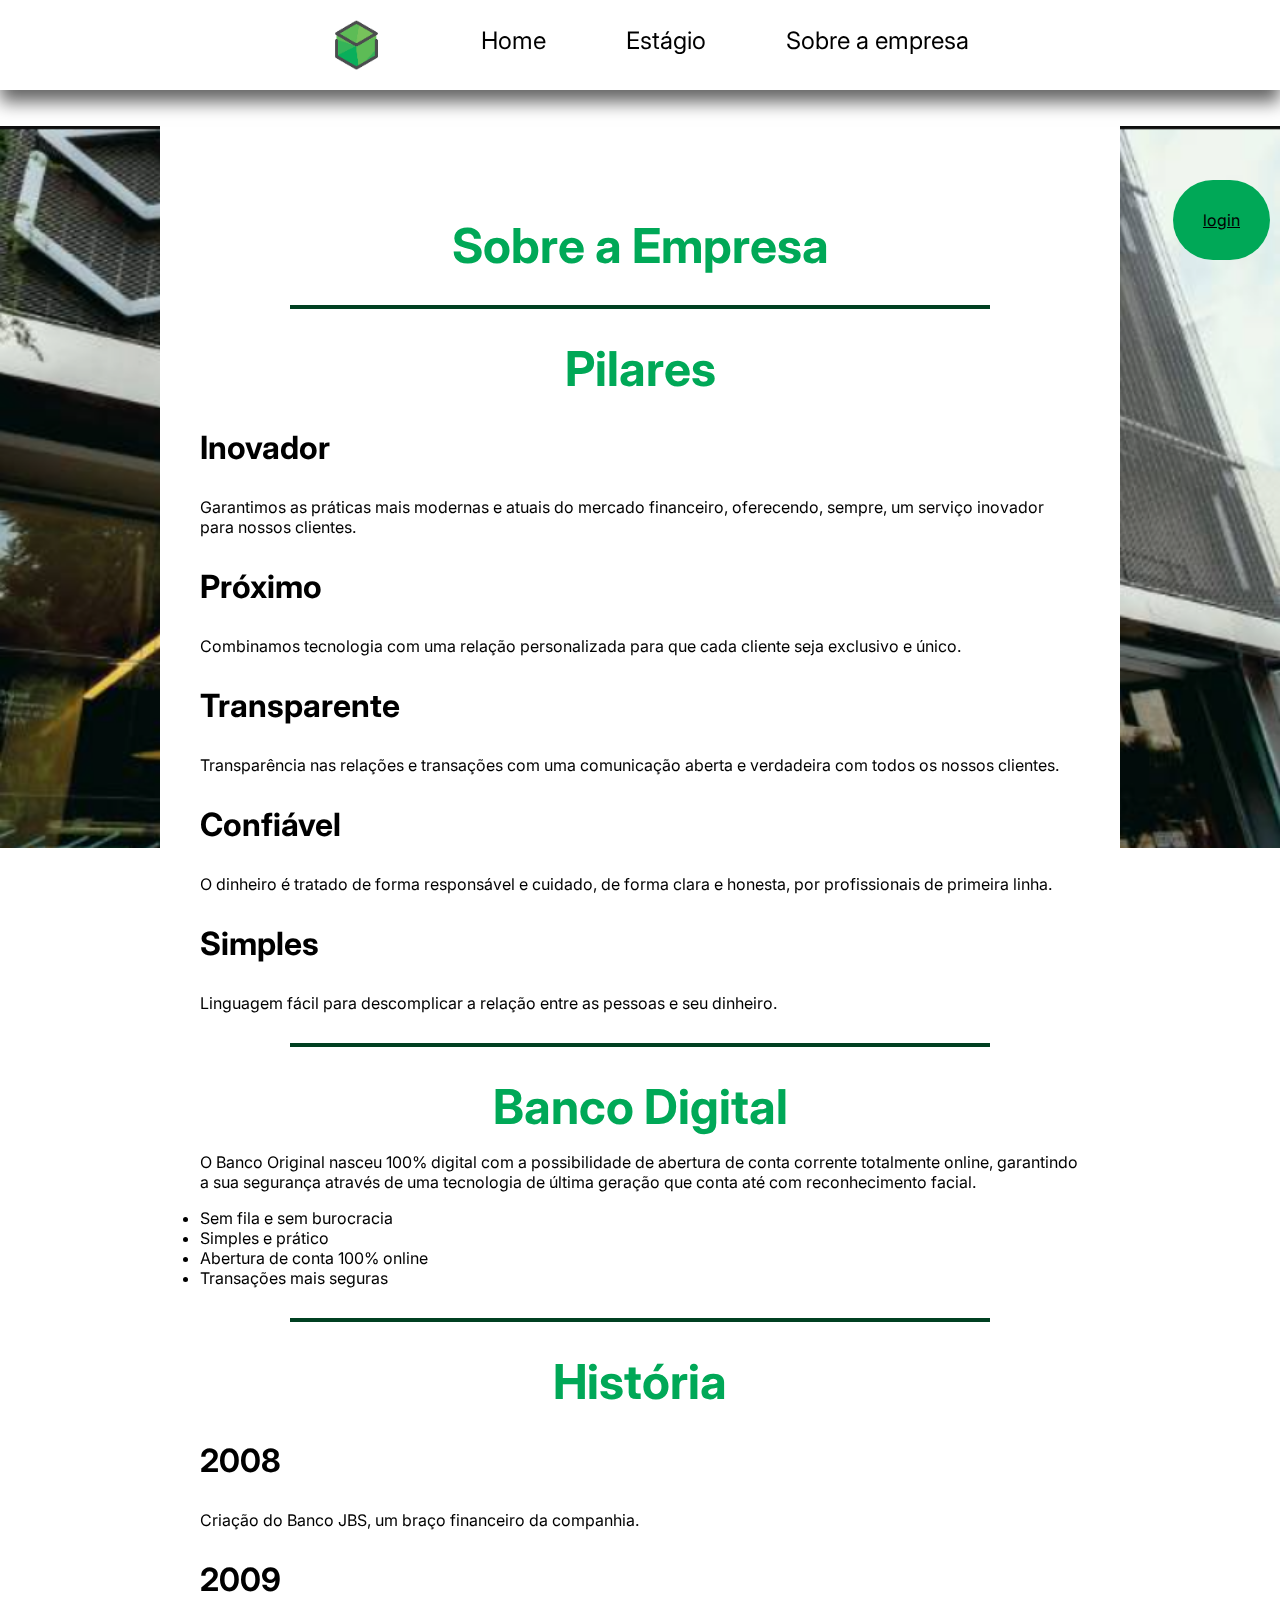
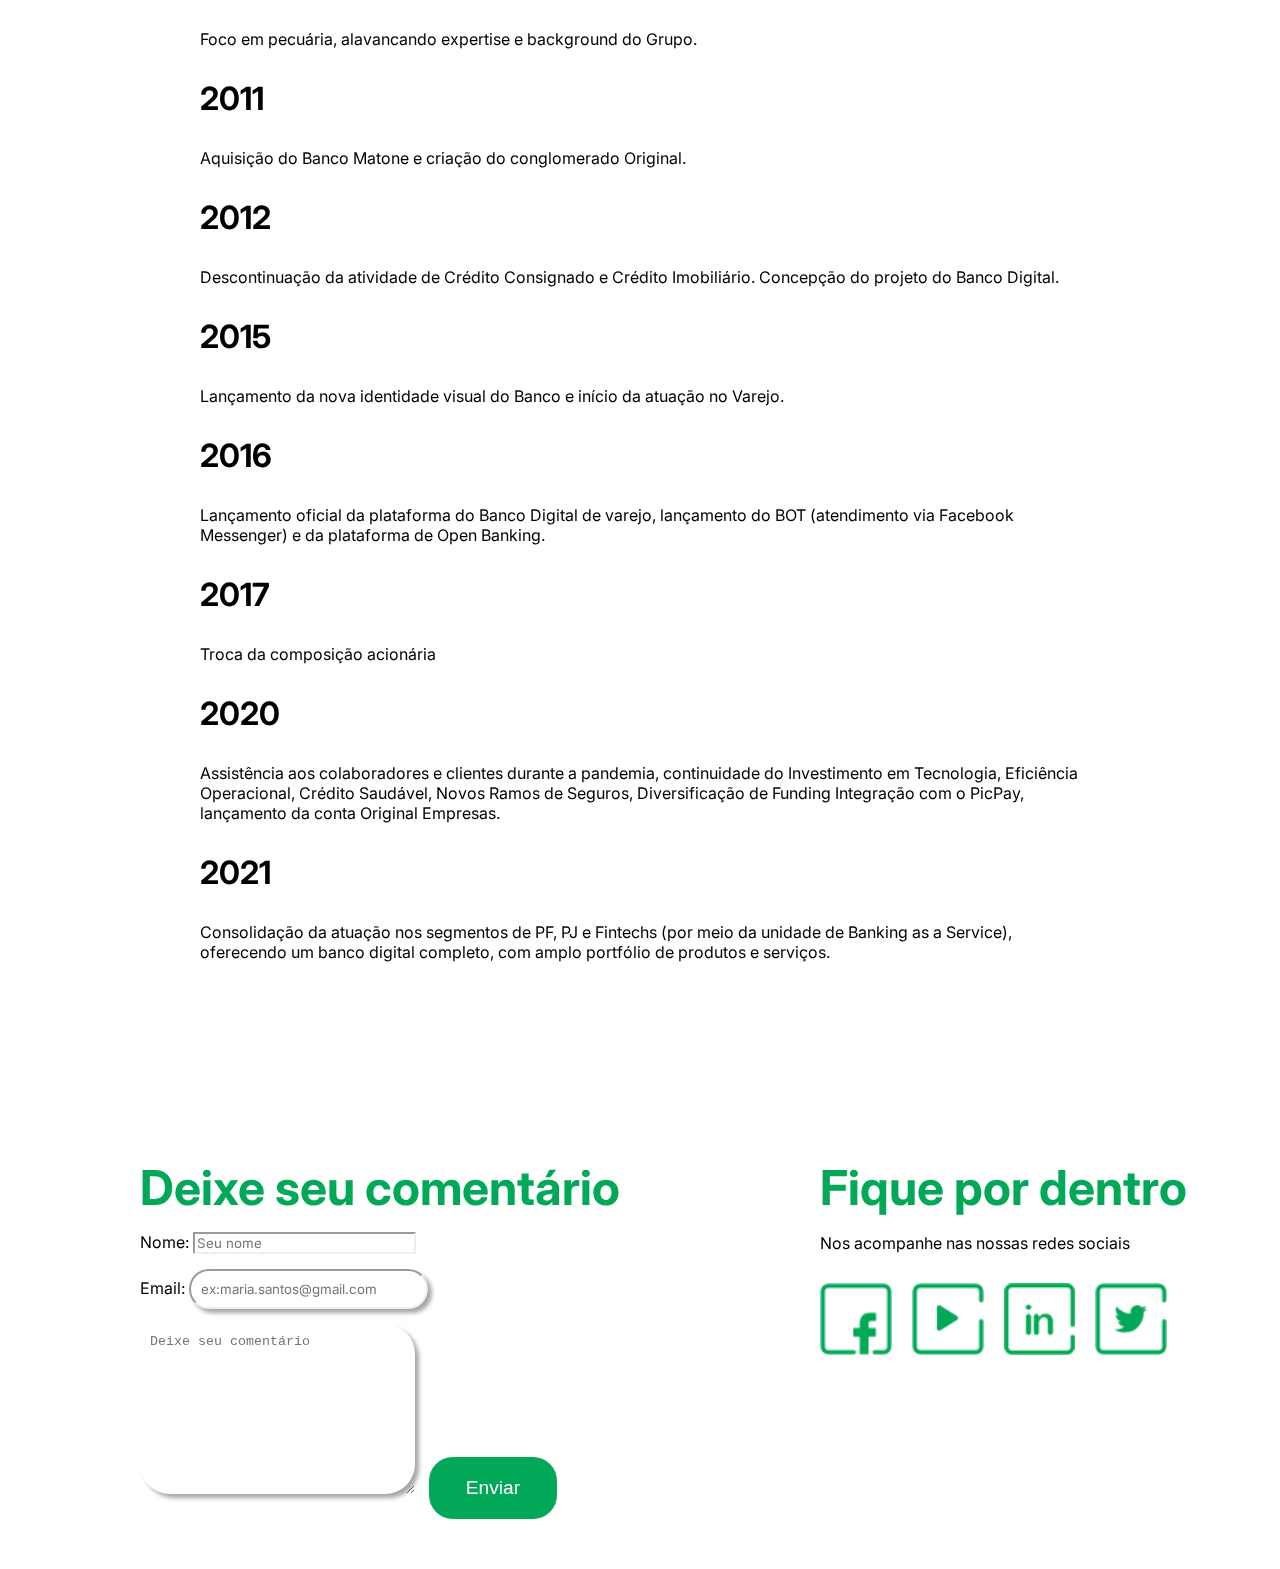
<file: empresa.html>
<!DOCTYPE html>
<html lang="pt-br">
<head>
	<meta charset="UTF-8">
	<meta http-equiv="X-UA-Compatible" content="IE=edge">
	<meta name="viewport" content="width=device-width, initial-scale=1.0">
	<link rel="stylesheet" href="style.css">
	<title>Sobre a empresa</title>
</head>
<body>
	<header>
		<nav>
			<img src="assets/original-logo.webp" alt="logo Original">
			<ul>
				<li><a href="index.html">Home</a></li>
				<li><a href="#estagio">Estágio</a></li>
				<li><a href="">Sobre a empresa</a></li>
			</ul>
		</nav>
	</header>
	<main>
		<form id="formulario-login" action="#">
			<div id="fundo">
			<p id="login">Faça seu login</p>
			<div id="email">
				<input type="email" required placeholder="e-mail" id="aemail">
				</div>
			<div>
				<input type="password" required placeholder="senha" id="senha">
			</div>
		<a href=""></a>
			<div>
				<a href="">
					<div id="fim">
					<p id="concluido">Concluído</p>
				</div>
				</a>
			</div>
			</div>
		</form>
		
		<div id="botao-login"><a href="#formulario-login">login</a></div>

		<section id="intro">
			<img src="assets/sobre/fundo-empresa.png" alt="fundo-banco-original">
			<div id="conteudo">
				<h1>Sobre a Empresa</h1>

				<hr>
				<h2>Pilares</h2>
				<p class="titulo">Inovador</p>
				<p>Garantimos as práticas mais modernas e atuais do mercado financeiro, oferecendo, sempre, um serviço inovador para nossos clientes.</p>

				<p class="titulo">Próximo</p>
				<p>Combinamos tecnologia com uma relação personalizada para que cada cliente seja exclusivo e único.</p>
				
				<p class="titulo">Transparente</p>
				<p>Transparência nas relações e transações com uma comunicação aberta e verdadeira com todos os nossos clientes.</p>

				<p class="titulo">Confiável</p>
				<p>O dinheiro é tratado de forma responsável e cuidado, de forma clara e honesta, por profissionais de primeira linha.</p>

				<p class="titulo">Simples</p>
				<p>Linguagem fácil para descomplicar a relação entre as pessoas e seu dinheiro.</p>

				<hr>
				<h2>Banco Digital</h2>
				<p>O Banco Original nasceu 100% digital com a possibilidade de abertura de conta corrente totalmente online, garantindo a sua segurança através de uma tecnologia de última geração que conta até com reconhecimento facial.</p>
				<ul>
					<li>Sem fila e sem burocracia</li>
					<li>Simples e prático</li>
					<li>Abertura de conta 100% online</li>
					<li>Transações mais seguras</li>
				</ul>

				<hr>
				<h2>História</h2>
				<p class="titulo">2008</p>
				<p>Criação do Banco JBS, um braço financeiro da companhia.</p>

				<p class="titulo">2009</p>
				<p>Foco em pecuária, alavancando expertise e background do Grupo.</p>

				<p class="titulo">2011</p>
				<p>Aquisição do Banco Matone e criação do conglomerado Original.</p>

				<p class="titulo">2012</p>
				<p>Descontinuação da atividade de Crédito Consignado e Crédito Imobiliário. Concepção do projeto do Banco Digital.</p>

				<p class="titulo">2015</p>
				<p>Lançamento da nova identidade visual do Banco e início da atuação no Varejo.</p>

				<p class="titulo">2016</p>
				<p>Lançamento oficial da plataforma do Banco Digital de varejo, lançamento do BOT (atendimento via Facebook Messenger) e da plataforma de Open Banking.</p>

				<p class="titulo">2017</p>
				<p>Troca da composição acionária</p>

				<p class="titulo">2020</p>
				<p>Assistência aos colaboradores e clientes durante a pandemia, continuidade do Investimento em Tecnologia, Eficiência Operacional, Crédito Saudável, Novos Ramos de Seguros, Diversificação de Funding Integração com o PicPay, lançamento da conta Original Empresas.</p>

				<p class="titulo">2021</p>
				<p>Consolidação da atuação nos segmentos de PF, PJ e Fintechs (por meio da unidade de Banking as a Service), oferecendo um banco digital completo, com amplo portfólio de produtos e serviços.</p>
			</div>
		</section>
		<footer>
			<div>
			<h1>Deixe seu comentário</h1>
			<form action="#">
				<div>
				<label for="fname">Nome: </label>
				<input type="name" name="fname" id="fname" placeholder="Seu nome">
				</div>
				<div>
				<label for="femail">Email: </label>
				<input type="email" name="femail" id="femail" placeholder="ex:maria.santos@gmail.com">
				</div>
			</form>
			<textarea name="tcomentario" id="tcomentario" cols="30" rows="10" placeholder="Deixe seu comentário"></textarea>
			<button id="enviar">Enviar</button>
			
			</div>
			<div id="redes">
			<h1>Fique por dentro</h1>
			<p>Nos acompanhe nas nossas redes sociais</p>
			<div>
				<img src="assets/footer/face.png" alt="facebook">
				<img src="assets/footer/ytb.png" alt="instagram">
				<img src="assets/footer/lnkd.png" alt="linked-in">
				<img src="assets/footer/tt.png" alt="twitter">
			</div>
			</div>
		</footer>
	</main>
</body>
</html>
</file>
<file: style.css>
@import url('https://fonts.googleapis.com/css2?family=Inter:wght@300;400;500;600;900&display=swap');

* {
	margin: 0;
	padding: 0;
	box-sizing: border-box;
	border: 0;
}

img {
	width: 100%;
}

html {
	scroll-behavior: smooth;
	scroll-padding: 25vh;
}

nav {
	background-color: #fff;
	box-shadow: 0px 12px 17px #0000009c;
	position: fixed;
	top: 0;
	width: 100%;
	z-index: 1000;
	display: flex;
	justify-content: center;
}

nav ul {
	display: flex;
	list-style: none;
	margin-top: 2%;
}

nav ul li {
	margin-left: 80px;
}

nav ul li a{
	text-decoration: none;
	font-size: 1.5rem;
}

nav > img {
	width: 7vw;
}

p, a, li, input, label, placeholder {
	font-family: 'Inter', sans-serif;
	color: #000;
}

a {
	transition: color .3s;
}

a:hover {
	color: #004021;
	text-decoration: underline;
}

h1, h2, h3 {
	font-size: 3rem;
	font-family: 'Inter', sans-serif;
	font-weight: 700;
	color: #00a857;
	text-align: center;
}
hr {
	color: #004021;
	border: solid 2px;
	margin: 30px 90px;
}

#introducao {
	margin-top: 15vh;
	box-shadow: 0 2px 30px #000;
}

#introducao > div {
	background-color: #fff;
	padding: 90px;
	position: absolute;
	height: 40vh;
	top: 20vw;
	left: 10vw;
}

#introducao > img {
	width: 80vw;
	margin-left: 19%;
}

#sobre {
	margin-top: 50px;
}

#sobre > p {
	text-align: center;
	margin: 30px 90px;
}

#sobre ul {
	margin: 20px 0 90px 90px;
}

#sobre ul li {
	margin: 30px 0;
}

#diretor {
	font-weight: 700;
	font-size: 1.5rem;
}

#sobre > div {
	display: flex;
}

#sobre > div img{
	margin-left: 50px;
	width: 50vw;
	height: 90vh;
	margin-top: 50px;
}

#estagio {
	background-color: #000;
	padding: 50px 0;
}

#estagio h2, #estagio p, #estagio h3{
	color: #fff;
}

.ano {
	display: flex;
	position: relative;
	margin-top: 30px;
}

#fundo-ano1 {
	width: 70vw;
	opacity: 30%;
	position: absolute;
	top: 0;
	right: 0;
}

.ano > img {
	margin-left: 0 50px;
}

.ano > div {
	padding: 40px;
	background-color: #004021;
	width: 30vw;
}

.ano p {
	text-align: center;
}

footer {
    display: flex;
    background-color: #FFFFFF;
    padding: 40px;
    margin-top: 100px;}


footer > div {
    margin-left: 100px;
}

form div{
    margin: 15px 0;}

#botao-login {
	background-color: #00A857;
	position: fixed;
	top: 20vh;
	right: 10px;
	z-index: 100;
	padding: 30px;
	border-radius: 100px;
}

#femail, #tcomentario {
    padding: 10px;
    border-radius: 30px;
    box-shadow: 4px 4px 4px #00000059;
}

#redes {
    margin-left: 200px;
}

#redes div, p{
    margin: 30px 0;
}

#redes > div {
	display: flex;
}

#redes img {  
    margin-right: 20px;}

#enviar {
	padding: 20px;
	width: 10vw;
	margin: 10px;
	border-radius: 24px;
	background-color: #00a857;
	color: #fff;
	font-weight: 500;
	font-size: 1.2rem;
	transition: background-color .3s;
	cursor: pointer;
}

#enviar:hover {
	background-color: #004021;
}

#intro {
	margin-top: 14vh;
}

#intro > img {
	position: fixed;
	z-index: -110;
}

#intro p {
	color: #000;
}

#conteudo {
	background-color: #fff;
	padding: 40px;
	width: 75vw;
	margin: 100px auto;
	display: block;
}

.titulo {
	font-size: 2rem;
	font-weight: 700;
	margin: 30px 0;
}

#conteudo h1 {
	margin-top: 50px;
}


#fim {
	background-color: #0f2624;
	outline: none;
	border: 10px;
	width: 370px;
	height: 70px;
	border-radius: 50px;
	font-size: 20px;
	top: 350px;
	left: 75px;
	position: absolute;
	color: white;}

#concluido {
	color: white;
	font-size: x-large;
	padding-left: 135px;
	padding-top: 20px;
	font-family: inter;
	position: relative;
	top: -20px;
}

#fim:hover{
	background-color: #9ef8cc;
}

#concluido:hover{
	color: black;
}

input {
	text-rendering: auto;
	color: fieldtext;
	letter-spacing: normal;
	word-spacing: normal;
	line-height: normal;
	text-transform: none;
	text-indent: 0px;
	text-shadow: none;
	display: inline-block;
	text-align: start;
	appearance: auto;
	-webkit-rtl-ordering: logical;
	cursor: text;
	background-color: field;
	margin: 0em;
	padding: 1px 2px;
	border-width: 2px;
	border-style: inset;
	border-color: -internal-light-dark(rgb(118, 118, 118), rgb(133, 133, 133));
	border-image: initial;}

div{
display: block;
}

#senha {
background-color: white;
outline: none;
border: 10px;
padding-left: 30px;
padding-right: 65px;
width: 370px;
height: 70px;
border-radius: 50px;
font-size: 20px;
margin-top: 20px;
margin-left: 75px;
}

form{
    display: block;
}

#fundo {
    position: relative;
    background-color: #00A857;
    height: 480px;
    width: 520px;
    top: 100px;
    left: 100px;
    border-radius: 40px;
}

#login {
    color: white;
    position: absolute;
    left: 145px;
    top: 10px;
    font-size: 40px;
    font-weight: 700;}

p {
    display: block;
    margin-block-start: 1em;
    margin-block-end: 1em;
    margin-inline-start: 0px;
    margin-inline-end: 0px;}

#aemail{ background-color: white;
    outline: none;
    border: 10px;
    padding-left: 30px;
    padding-right: 60px;
    width: 370px;
    height: 70px;
    border-radius: 50px;
    font-size: 20px;
    margin-top: 150px;
    margin-left: 75px;}

#formulario-login {
	display: none;
}

#formulario-login:target {
	display: block;
}
</file>
